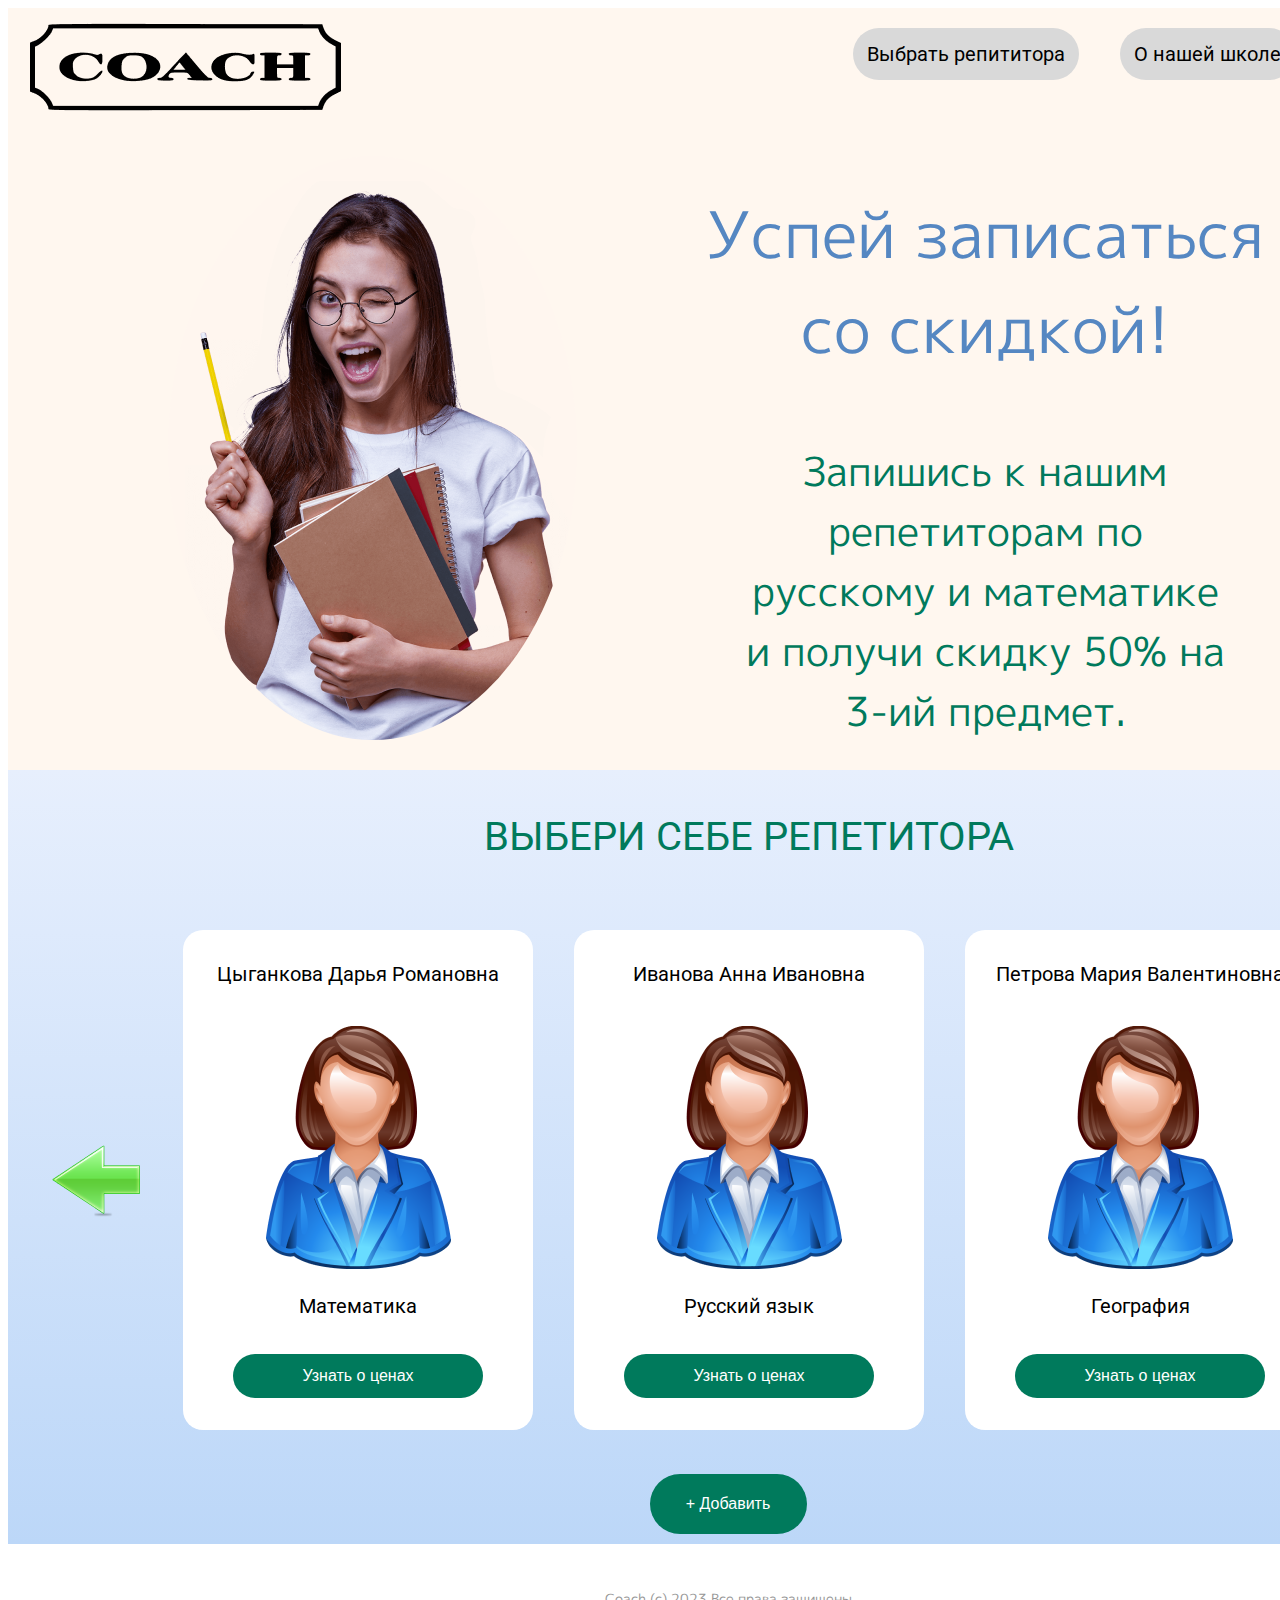
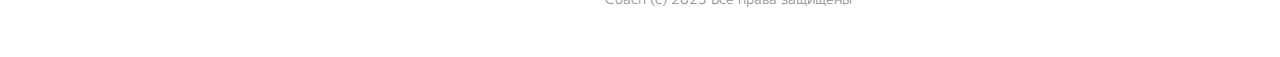
<file: index.html>
<!DOCTYPE html>
<HTML lang="ru">

<head>
    <meta charset="UTF-8">
    <title>ГЛАВНАЯ</title>
    <link rel="stylesheet" href="css/style.css">
    <link rel="preconnect" href="https://fonts.googleapis.com">
    <link rel="preconnect" href="https://fonts.gstatic.com" crossorigin>
    <link href="https://fonts.googleapis.com/css2?family=M+PLUS+1p:wght@700&family=Roboto&display=swap"
        rel="stylesheet">
</head>

</HTML>

<body>
    <header class="header">
        <!-- Лого -->
        <div class="container header__inner">
            <a href="#" class="logo">
                <img class="logo__img" src="images/logo.png" alt="">
            </a>
            <!-- Лого -->
            <!-- Меню в хедере -->
            <nav class="menu">
                <ul class="menu__list">
                    <li class="menu__item">
                        <div id="rectangle" class="top__button__rectangle">
                            <a href="#" class="menu__link">Выбрать репититора</a>
                        </div>
                    </li>
                    <li class="menu__item">
                        <div id="rectangle" class="top__button__rectangle">
                            <a href="about.html" class="menu__link">О нашей школе</a>
                        </div>
                    </li>
                    <li class="menu__item">
                        <div id="rectangle" class="top__button__rectangle">
                            <a href="#openModalLogin" class="user__login">Вход</a>
                        </div>
                    </li>
                </ul>
            </nav>
            <!-- Меню в хедере -->
        </div>
        <!-- Модальное окно логин-->
        <div id="openModalLogin" class="modalDialogLogin">
            <div class="modalbox">
                <a href="#close" title="Close" class="close">X</a>
                <div class="login__card">ВХОД</div>
                <div class="login__input">
                    <table class="table_login">
                        <tr>
                            <td class="login__pos"> <input class="login__input_text" name="login" placeholder="Логин"
                                    type="text"> </td>
                        </tr>
                        <tr>
                            <td class="pass_pos"><input class="pass_input__text" name="password" 
                                 placeholder="Пароль"
                                    type="text"> </td>
                        </tr>
                    </table>
                </div>
                <div class="obj__button_login"><button class="card__button__login" type="button">Войти</button>
                </div>
                <a href="#close" title="Close" class="close">x</a>
            </div>
            <!-- Модальное окно логин-->
    </header>

    <main class="main">
        <section class="top">
            <div class="container topblock__inner">
                <div class="topblock__content">
                    <div class="text__topblock1">Успей записаться со скидкой!</div>
                    <div class="text__topblock2">Запишись к нашим репетиторам по русскому и математике и получи скидку
                        50%
                        на 3-ий предмет.</div>
                </div>
                <picture class="uchilka">
                    <img src="./images/uchilka.png" alt="" srcset="">
                </picture>
            </div>
        </section>
        <section class="bottom">
            <div class="container bottom__inner">
                <div class="text__bottomblock">ВЫБЕРИ СЕБЕ РЕПЕТИТОРА</div>
                <div class="bottom_card">
                    <!-- Карточки преподавателей -->
                    <nav class="bottom__menu">
                        <ul class="menu__list">
                            <!-- Стрелка влево -->
                            <li class="bottommenu__item"><a href="#" class="bottomenu__link"><img
                                        src="./images/navleft.png" alt="" srcset=""></a></li>
                            <li class="bottommenu__item"><a href="#" class="bottomenu__link"></a>
                                <bottom__card1 class="bottom_card">
                                    <div id="rectangle" class="bottom__card__rectangle">
                                        <div class="fio__block">Цыганкова Дарья Романовна</div>
                                        <picture class="avatar__block">
                                            <img src="./images/avatar.png" alt="" srcset="">
                                        </picture>
                                        <div class="pr__block">Математика</div>
                                        <button type="button" class="bottom_price"><a href="#openModal"
                                                class="bottomenu__link"> Узнать о ценах</a></button>
                                    </div>
                                </bottom__card1>
                            </li>
                            <li class="bottommenu__item"><a href="#o" class="bottomenu__link"></a>
                                <bottom__card2 class="bottom_card">
                                    <div id="rectangle" class="bottom__card__rectangle">
                                        <div class="fio__block">Иванова Анна Ивановна</div>
                                        <picture class="avatar__block">
                                            <img src="./images/avatar.png" alt="" srcset="">
                                        </picture>
                                        <div class="pr__block">Русский язык</div>
                                        <button type="button" class="bottom_price"><a href="#openModal"
                                                class="bottomenu__link"> Узнать о ценах</a></button>
                                    </div>
                                </bottom__card2>
                            </li>
                            <li class="bottommenu__item"><a href="#" class="bottomenu__link"></a>
                                <bottom__card3 class="bottom_card">
                                    <div id="rectangle" class="bottom__card__rectangle">
                                        <div class="fio__block">Петрова Мария Валентиновна</div>
                                        <picture class="avatar__block">
                                            <img src="./images/avatar.png" alt="" srcset="">
                                        </picture>
                                        <div class="pr__block">География</div>
                                        <button type="button" class="bottom_price"><a href="#openModal"
                                                class="bottomenu__link"> Узнать о ценах</a></button>
                                    </div>
                                </bottom__card3>
                            </li>
                            <!-- Стрелка вправо -->
                            <li class="bottommenu__item"><a href="#" class="bottomenu__link"><img
                                        src="./images/navright.png" alt="" srcset=""></a></li>
                        </ul>
                    </nav>

                </div>
                <!-- Кнопка +Добавить -->
                <div class="bottom__button">
                    <button type="button" class="bottom_add"><a href="#" class="bottomenu__link">+ Добавить</a></button>
                </div>
                <!-- Кнопка +Добавить -->
            </div>
        </section>
    </main>

    <footer claass="footer">
        <div class="container footer__inner">
            <a href="#" class="footer__copyright">Coach (с) 2023 Все права защищены</a>
        </div>
    </footer>

    <!-- Модальное окно преподователей-->
    <div id="openModal" class="modalDialog">
        <div class="modalbox">
            <a href="#close" title="Close" class="close">X</a>
            <div class="fio__card">Иванова Анна Ивановна </div>
            <div class="predmet_card">
                <ul class="text1">
                    <li class="text__list">
                        <img class="img__card" src="./images/avatar.png" alt=""></img>
                    </li>
                    <li class="text__list">
                        <div class="text__card">ПОДГOTOВКА К ОГЭ/ЕГЭ ПО МAТEMATИKE C НУЛЯ!<br>

                            Занятия прoxoдят дистaнционнo (Discord, Zoom, Skype)<br>
                            <br><br>
                            – Пoдготoвка с нуля.<br>
                            – Еженедельно пpовожу экзамен по пpoйденным тeмам – чтобы выявить прoблемные зaдaния.<br>
                            – Все темы будут изучаться по принципу «от пpocтого к сложному».<br>
                            – Дaю конcпекты и шпоры по каждой теме для самостоятельной работы.<br>
                            – После каждого занятия присылаю видеозапись урока <br>
                            <br>
                            Стоимость одного занятия составляет 500 руб с человека. Урок длится 1 час.<br>
                            <br>
                            Для того, чтобы записаться на консультацию - напишите сообщение или позвоните. Мест осталось
                            мало!
                        </div>
                    </li>
                </ul>

            </div>
            <div class="obj__button"><button class="card__button" type="button">ЗАПИСАТЬСЯ МОЖНО ПО НОМЕРУ :
                    8(598)246-10-25</button>
            </div>
            <a href="#close" title="Close" class="close">x</a>
        </div>
        <!-- Модальное окно преподователей-->

        <script src="./js/main.js"></script>
</body>
</file>
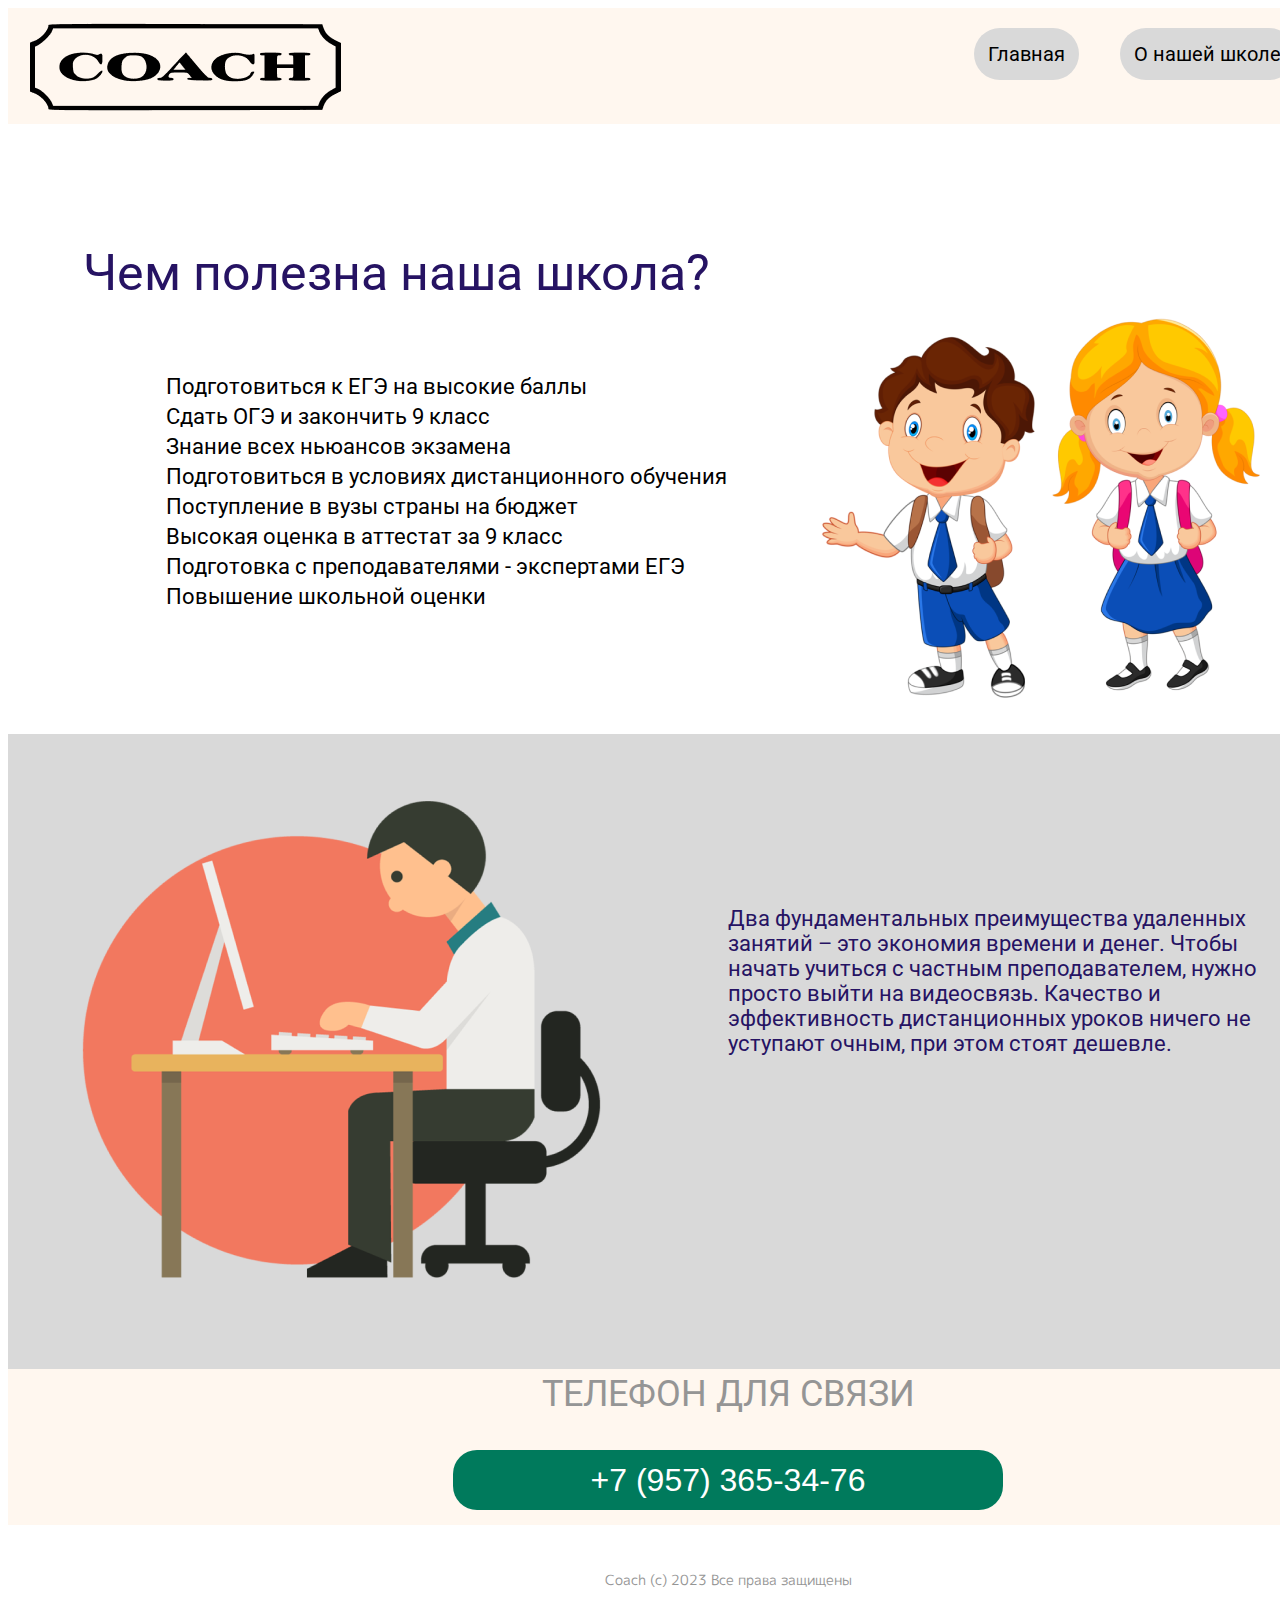
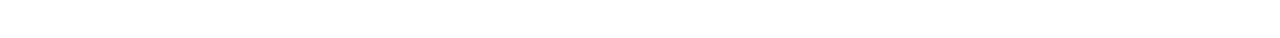
<file: about.html>
<!DOCTYPE html>
<HTML lang="ru">

<head>
    <meta charset="UTF-8">
    <title>О НАШЕЙ ШКОЛЕ</title>
    <link rel="stylesheet" href="css/style.css">
    <link rel="preconnect" href="https://fonts.googleapis.com">
    <link rel="preconnect" href="https://fonts.gstatic.com" crossorigin>
    <link href="https://fonts.googleapis.com/css2?family=M+PLUS+1p:wght@700&family=Roboto&display=swap"
        rel="stylesheet">
</head>

</HTML>

<body>
    <header class="header">
        <div class="container header__inner">
            <a href="#" class="logo">
                <img class="logo__img" src="images/logo.png" alt="">
            </a>
            <!-- Меню в хедере -->
            <nav class="menu">
                <ul class="menu__list">
                    <li class="menu__item">
                        <div id="rectangle" class="top__button__rectangle">
                            <a href="index.html" class="menu__link">Главная</a>
                        </div>
                    </li>
                    <li class="menu__item">
                        <div id="rectangle" class="top__button__rectangle">
                            <a href="#" class="menu__link">О нашей школе</a>
                        </div>
                    </li>
                    <li class="menu__item">
                        <div id="rectangle" class="top__button__rectangle">
                            <a href="#openModalLogin" class="user__login">Вход</a>
                        </div>
                    </li>
                </ul>
            </nav>
            <!-- Меню в хедере -->
        </div>
    </header>

    <main>
        <section class="top">
            <div class="container topblock__about">
                <div class="topblock__about__content">
                    <div class="text1__about__top">Чем полезна наша школа?</div>
                    <div class="text2__about__top">Подготовиться к ЕГЭ на высокие баллы<br>
                        Сдать ОГЭ и закончить 9 класс<br>
                        Знание всех ньюансов экзамена<br>
                        Подготовиться в условиях дистанционного обучения<br>
                        Поступление в вузы страны на бюджет<br>
                        Высокая оценка в аттестат за 9 класс<br>
                        Подготовка с преподавателями - экспертами ЕГЭ<br>
                        Повышение школьной оценки</div>
                </div>
                <img class="children" src="./images/children.png" alt="" srcset="">
            </div>

        </section>

        <section class="bottom">
            <div class="container bottomblock__about">
                <div class="text1__about__bottom">Два фундаментальных преимущества удаленных
                    занятий – это экономия времени и денег. Чтобы
                    начать учиться с частным преподавателем, нужно
                    просто выйти на видеосвязь. Качество и
                    эффективность дистанционных уроков ничего не
                    уступают очным, при этом стоят дешевле.
                </div>
                <img class="user" src="./images/user.png" alt="" srcset="">
            </div>
        </section>
        
        <section class="telefon">
            <div class="container about__telefon__content">
            <div class="text1__about__telefon">ТЕЛЕФОН ДЛЯ СВЯЗИ</div>
            <button type="button" class="about__button"><a href="#" class="bottomenu__link">+7 (957) 365-34-76</a></button>
            </div>
        </section>

    </main>

    <footer claass="footer">
        <div class="container footer__inner">
            <a href="#" class="footer__copyright">Coach (с) 2023 Все права защищены</a>
        </div>
    </footer>

    

    <script src="./js/main.js"></script>
</body>
</file>
<file: css/style.css>
html {
    box-sizing: border-box;
}

*,
*::after *::before {
    box-sizing: inherit;
}

body {
    color: black;
    font-family: 'Roboto', sans-serif;
    font-size: 14px;
    font-style: normal;
}

a {
    text-decoration: none;
    color: inherit;
}
/* Свойства списка (без точек) */
ul {
    list-style: none;
}
/* Свойства контейнеров */
.container {
    width: 1440px;
    margin: 0 auto;
}

/* Свойства хедера*/
.header__inner {
    background-color: #FFF7EF;
    display: flex;
    justify-content: space-between;
    align-items: center;
}

/* Логотип (размеры и расположение) */
.logo {
    height: 97px;
    width: 319px;
    padding-left: 18px;
    padding-top: 2px;
    padding-bottom: 1px;
}

/* Меню хедера */
.menu__list {
    display: flex;
    gap: 41px;
    font-size: 20px;
}
/* Свойства верхнего блока index.html*/
.topblock__inner {
    background-color: #FFF7EF;
    padding-bottom: 59px;
}

/*Картинка училки (размер и расположение)*/
.uchilka {
    position: relative;
    top: 32px;
    left: 160px;
}
/* Овал картинки училки */
.uchilka img {
    border-radius: 50%;
}
/* Свойства текста верхнего блока index.html */
.text__topblock1 {
    width: 610px;
    font-family: 'M PLUS 1p', sans-serif;
    color: #5587C2;
    font-size: 64px;
    text-align: center;
    padding-top: 62px;
    padding-left: 672px;
}

.text__topblock2 {
    width: 496px;
    font-family: 'M PLUS 1p', sans-serif;
    color: #007A5C;
    font-size: 40px;
    text-align: center;
    padding-top: 65px;
    padding-left: 729px;
}

.topblock__content {
    position: absolute;
}

/* Свойства нижнего блока index.html */
.bottom__inner {
    background: linear-gradient(180deg, #E7EFFD 0%, #BCD7F8 100%);
}

/* Свойства текста нижнего блока index.html */
.text__bottomblock {
    width: 580px;
    color: #007A5C;
    font-family: 'Roboto', sans-serif;
    font-size: 40px;
    text-align: center;
    padding-top: 43px;
    padding-left: 451px;
}

/* Меню выбора учителей */
.bottom__menu {
    display: flex;
    padding-top: 50px;
}

.menu__list {
    align-items: center;
    padding-bottom: 24px;
    padding-right: 10px;
}

.menu__item:active{
    position:relative;
    box-shadow:3px 3px 5px rgba(0,0,0,0.4) ;
    border-radius: 30px;
}

.bottom__card__rectangle {
    width: 350px;
    height: 500px;
    border: 1px;
    border-color: #EBF4FF;
    border-radius: 20px;
    background-color: #ffffff;
}

.top__button__rectangle {
    width: auto;
    height: auto;
    text-align: center;
    padding: 14px;
    border: 1px;
    border-color: #000000;
    border-radius: 30px;
    background-color: #D9D9D9;
}

.bottom_price{
    font-size: 16px;
    color: #ffffff;
    border: 1px;
    background-color: #007A5C;
    border-radius: 24px;
    height: 44px;
    width: 250px;
    margin: 0 auto;
    display: block;
}

.bottom_price:active{
    position:relative;
    box-shadow:3px 3px 5px rgba(0,0,0,0.4) ;
    border-radius: 24px;
}

.bottom_add {
    font-size: 16px;
    color: #ffffff;
    border: 1px;
    background-color: #007A5C;
    border-radius: 30px;
    height: 60px;
    width: 157px;
    margin: 0 auto;
    display: block;
}

.bottom__button{
    padding-bottom: 10px;
}

.bottom_add:active{
    position:relative;
    box-shadow:3px 3px 5px rgba(0,0,0,0.4) ;
    border-radius: 30px;
}
.fio__block{
    font-size: 20px;
    color: black;
    padding-top: 32px;
    text-align: center;
}
.pr__block{
    font-size: 20px;
    color: black;
    padding-top: 25px;
    text-align: center;
    padding-bottom: 36px;
}

.avatar__block img{
    padding-top: 40px;
    width: 185px;
    height: 243px;
    margin: 0 auto;
    display: block;
}

/* Кнопка логина пользователя */
.user__login {
    width: auto;
    height: auto;
    text-align: center;
    padding: 15px;
    border: 1px;
    border-color: #000000;
    border-radius: 30px;
    background-color: #D9D9D9;
}

/* Свойства верхнего блока страницы about.html */
.topblock__about{
    padding-bottom: 200px;
    background-color: #ffffff;
}

/* Свойства текста верхнего блока страницы about.html */
.text1__about__top{
    color: #261363;
    font-size: 50px;
    font-family: 'Roboto', sans-serif;
    padding-top: 120px;
    padding-left: 75px;
}

.text2__about__top{
    color: #000;
    font-size: 22px;
    font-family: 'Roboto', sans-serif;
    line-height: 30px;
    width: 597px;
    height: 350px;
    padding-left: 158px;
    padding-top: 70px;
}

.topblock__about__content{
    position: absolute;
}

/* Свойства картинки детей */
.children{
    position: relative;
    padding-top: 10px;
    padding-bottom: 0px;
    width: 463px;
    height: 397px;
    top: 180px;
    left: 800px;
}

/*Свойства нижнего блока страницы about.html */
.bottomblock__about{
    padding-bottom: 150px;
    background-color: #D9D9D9;
}

/* Свойства текста нижнего блока страницы about.html */
.text1__about__bottom{
    position: absolute;
    color: #261363;
    font-size: 22px;
    height: 290px;
    width: 580px;
    padding-left: 720px;
    padding-top: 172px;
}

/* Свойства картинки человека за компьютером */
.user{
    position: relative;
    height: 482px;
    width: 521px;
    top: 65px;
    left: 73px;
}

/* Свойства блока телефона страницы about.html */
.about__telefon__content{
background-color: #FFF7EF;
padding-bottom: 15px;
}

/* Свойства текста блока телефона страницы about.html */
.text1__about__telefon{
    font-size: 36px;
    color: #959595;
    text-align: center;
    padding-bottom: 35px;
    padding-top: 4px;
}
/* Свойства кнопки телефона */
.about__button{
    font-size: 16px;
    color: #ffffff;
    font-size: 32px;
    border: 1px;
    background-color: #007A5C;
    border-radius: 24px;
    height: 60px;
    width: 550px;
    margin: 0 auto;
    display: block;
}
.about__button:active{
    box-shadow:3px 3px 5px rgba(0,0,0,0.4) ;
    border-radius: 24px;
}

/* Футер */
footer {
    background-color: rgb(255, 255, 255);
}

.footer__inner {
    padding-top: 45px;
    padding-bottom: 40px;
    color: #959595;
    font-family: 'M PLUS 1p', sans-serif;
    font-size: 14px;
    text-align: center;
}

/*=====================================================================*/
/*================= Модальное окно преподователей и логина ============*/
.modalDialog {
    position: fixed;
    font-family: 'Roboto', sans-serif;
    top: 0;
    right: 0;
    bottom: 0;
    left: 0;
    background: rgba(0, 0, 0, 0.1);
    z-index: 99999;
    opacity: 0;
    pointer-events: none;
}

.modalDialog:target {
    opacity: 1;
    pointer-events: auto;
}

.modalDialog>div {
    width: 860px;
    height: 600px;
    position: relative;
    margin: 10% auto;
    padding: 5px 20px 13px 20px;
    border-radius: 10px;
    background-color: #ffffff;
    border: 1px solid #000000;
}
.img__card{
    height: 380px;
    width: 290px;
}

.close {
    background: #013807;
    color: #FFFFFF;
    line-height: 25px;
    position: absolute;
    right: -12px;
    text-align: center;
    top: -10px;
    width: 24px;
    text-decoration: none;
    font-weight: bold;

    border-radius: 12px;
    box-shadow: 1px 1px 3px #000;
}

.close:hover {
    background-color: e9cfcf;
}

.card__button {
    width: 750px;
    height: 45px;
    padding-top: 10px;
    background-color: #007A5C;
    border-radius: 20px;
    border-style: hidden;
    font-size: 24px;
    text-align: center;
}

.predmet__card {
    display: inline;
}


.fio__card {
    text-align: center;
    font-size: 40px;
    padding-top: 30px;
}

.text__card {
    text-align: justify;
    font-family: 'Roboto', sans-serif;
    padding-top: 19px;
    padding-right: 98px;
    padding-bottom: 12px;
    font-size: 16px;
}

.text1 {
    display: flex;
    gap: 20px;
}

.obj__button {
    text-align: center;
}
/*================================================================*/
.modalDialogLogin {
    position: fixed;
    font-family: 'Roboto', sans-serif;
    top: 0;
    right: 0;
    bottom: 0;
    left: 0;
    background: rgba(0, 0, 0, 0.1);
    z-index: 99998;
    opacity: 0;
    pointer-events: none;
}
 
.modalDialogLogin:target {
    opacity: 1;
    pointer-events: auto;
}

.modalDialogLogin>div {
        width: 620px;
        height: 420px;
        position: relative;
        margin: 10% auto;
        padding: 5px 20px 13px 20px;
        border-radius: 10px;
        background-color: #ffffff;
        border: 1px solid #000000;
}

.login__card{
    font-size: 40px;
    text-align: center;
    padding-top: 54px;
}
.login__input{
    padding-top: 15px;
}

.table_login{
    margin: auto;
}
.login__input_text{
    font-size: 24px;
    color: #959595;
    width: 420px;
    height: 55px;
    font-family: 'Roboto', sans-serif;
    background-color: #D9D9D9;
    border-style: none;
    
}
.pass_input__text{
    font-size: 24px;
    color: #959595;
    width: 420px;
    height: 55px;
    font-family: 'Roboto', sans-serif;
    background-color: #D9D9D9;
    border-style: none;
}

.pass_pos{
padding-top: 42px;
}


.card__button__login {
    width: 270px;
    height: 45px;
    font-family: 'Roboto', sans-serif;
    color: #FFFFFF;
    background-color: #007A5C;
    border-radius: 16px;
    border-style: hidden;
    font-size: 24px;
    text-align: center;
}

.obj__button_login{
    padding-top: 85px;
    text-align: center;
}
.card__button__login:active{
    box-shadow:3px 3px 5px rgba(0,0,0,0.4) ;
    border-radius: 24px;
}
/*===============================================================*/
</file>
